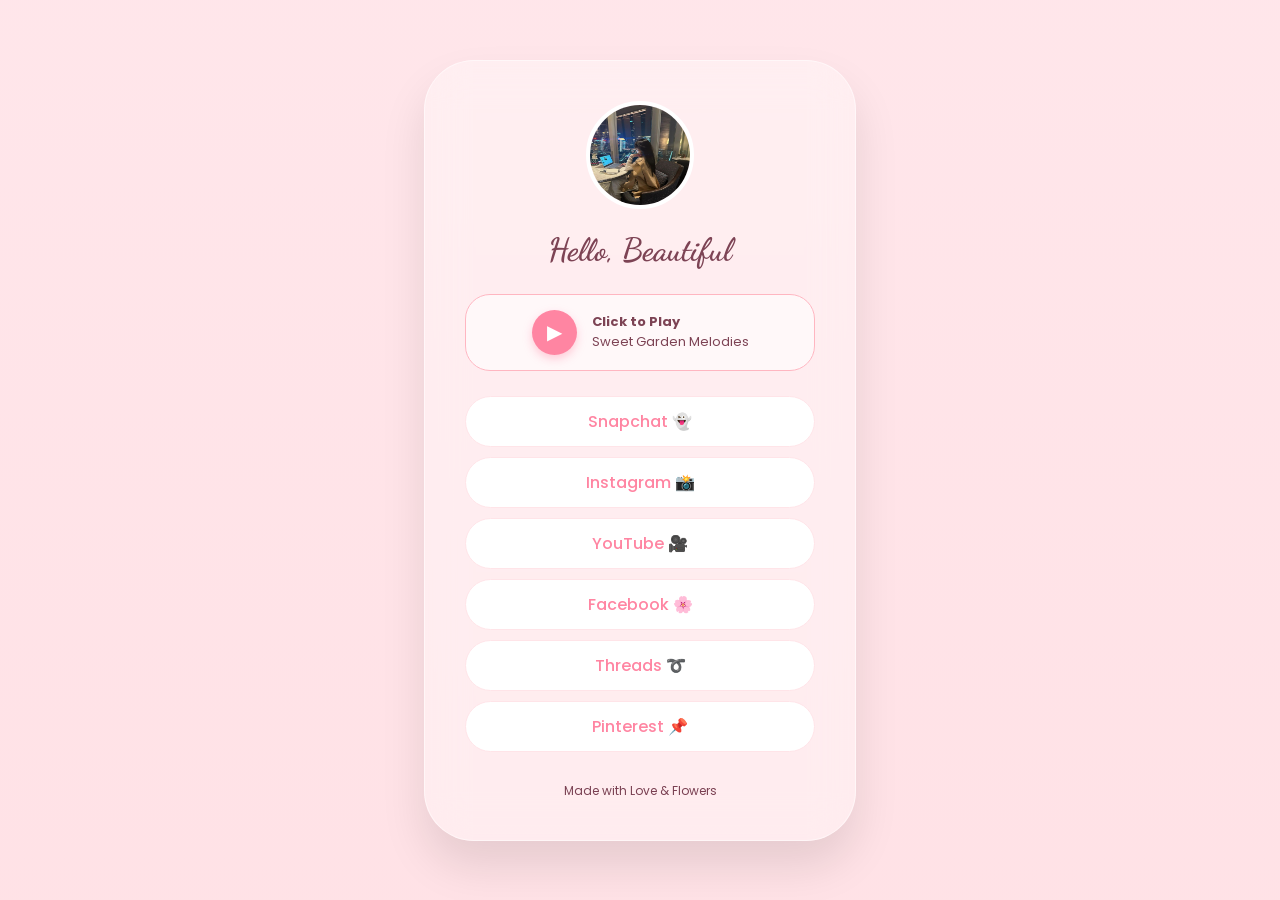
<file: index.html>
<!DOCTYPE html>
<html lang="en">
<head>
    <meta charset="UTF-8">
    <meta name="viewport" content="width=device-width, initial-scale=1.0">
    <title>Floral Dream Page</title>
    <link rel="stylesheet" href="style.css">
    <link rel="icon" href="data:image/svg+xml,<svg xmlns=%22http://www.w3.org/2000/svg%22 viewBox=%220 0 100 100%22><text y=%22.9em%22 font-size=%2290%22>🌸</text></svg>">
    
</head>
<body>

    <div class="glass-card">
        <img src="download.jpg?auto=format&fit=crop&q=80&w=200" class="profile-photo">
        <h1>Hello, Beautiful</h1>

        <div class="music-player">
            <button class="play-btn" id="playBtn">▶</button>
            <div class="track-info">
                <strong id="status">Click to Play</strong><br>
                <span>Sweet Garden Melodies</span>
            </div>
        </div>

        <audio id="myAudio" loop>
        <source src="music.mp3" type="audio/mpeg">
        Your browser does not support the audio element.
    </audio>

        <div class="links-container">
            <a href="https://www.snapchat.com/add/youandicutie" class="btn" target="_blank">Snapchat 👻</a>
            <a href="https://www.instagram.com/you_and_i_cutie" class="btn" target="_blank">Instagram 📸</a>
            <a href="https://youtube.com/@Youandicutie" class="btn" target="_blank">YouTube 🎥</a>
            <a href="https://www.facebook.com/people/You-And-I-Cutie/61577005647598/" class="btn" target="_blank">Facebook 🌸</a>
            <a href="https://www.threads.net/@you_and_i_cutie" class="btn" target="_blank">Threads ➰</a>
            <a href="https://pin.it/2oa0DorWt" class="btn" target="_blank">Pinterest 📌</a>

            <div style="margin-top: 30px; font-size: 12px; color: #7a4052;">
                Made with Love & Flowers
            </div>
        </div>
    </div>

    <script src="script.js"></script>

    

</body>
</html>
</file>
<file: style.css>
@import url(https://fonts.googleapis.com/css2?family=Dancing+Script:wght@600&family=Poppins:wght@300;500&display=swap);body{margin:0;min-height:100vh;display:flex;justify-content:center;align-items:center;background:linear-gradient(rgb(255 192 203 / .4),rgb(255 182 193 / .4)),url(https://images.unsplash.com/photo-1490750967868-88aa4486c946?auto=format&fit=crop&q=80&w=1000);background-size:cover;background-position:center;font-family:'Poppins',sans-serif}.glass-card{background:rgb(255 255 255 / .35);backdrop-filter:blur(20px);border-radius:50px;padding:40px;width:350px;text-align:center;box-shadow:0 25px 45px rgb(0 0 0 / .1);border:1px solid rgb(255 255 255 / .5)}.profile-photo{width:100px;height:100px;border-radius:50%;border:4px solid #fff;margin-bottom:15px}h1{font-family:'Dancing Script',cursive;font-size:32px;color:#7d4354;margin:0}.music-player{background:rgb(255 255 255 / .6);border-radius:25px;padding:15px;margin:25px 0;display:flex;align-items:center;justify-content:center;gap:15px;border:1px solid #ffb6c1}.play-btn{width:45px;height:45px;background:#ff85a2;border-radius:50%;display:flex;align-items:center;justify-content:center;color:#fff;cursor:pointer;font-size:20px;transition:0.3s;border:none;box-shadow:0 4px 10px rgb(255 133 162 / .4)}.play-btn:hover{transform:scale(1.1);background:#ff5c8a}.track-info{text-align:left;font-size:13px;color:#7d4354}.btn{display:block;background:#fff;color:#ff85a2;text-decoration:none;padding:12px;border-radius:30px;margin-bottom:10px;font-weight:500;transition:0.3s;border:1px solid #ffe4e8}.btn:hover{background:#ff85a2;color:#fff;transform:translateY(-3px)}.petal{position:fixed;top:-10%;color:#ffb6c1;font-size:20px;user-select:none;z-index:-1;animation:fall linear forwards}@keyframes fall{to{transform:translateY(110vh) rotate(360deg)}}@media (max-width:480px){.glass-card{width:85%;padding:25px;border-radius:30px}h1{font-size:26px}.btn{padding:10px;font-size:14px}.profile-photo{width:80px;height:80px}}
</file>
